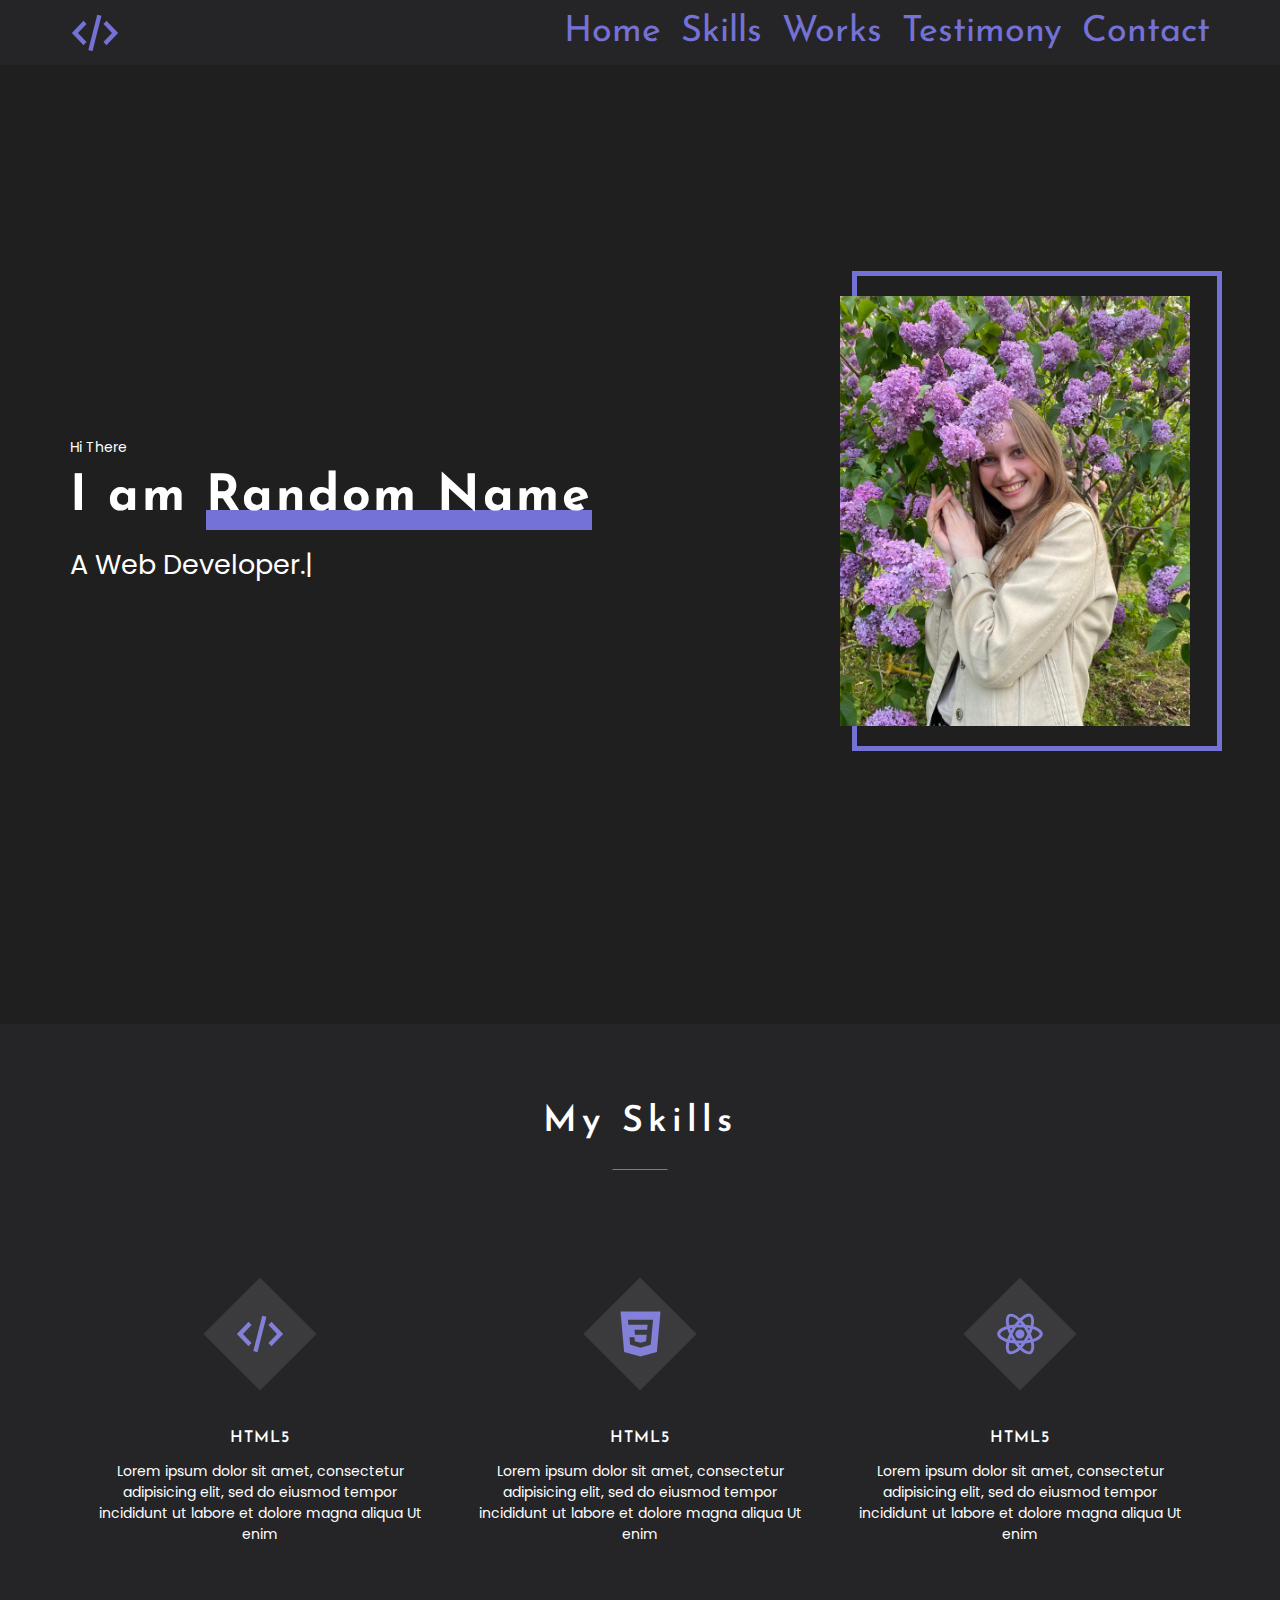
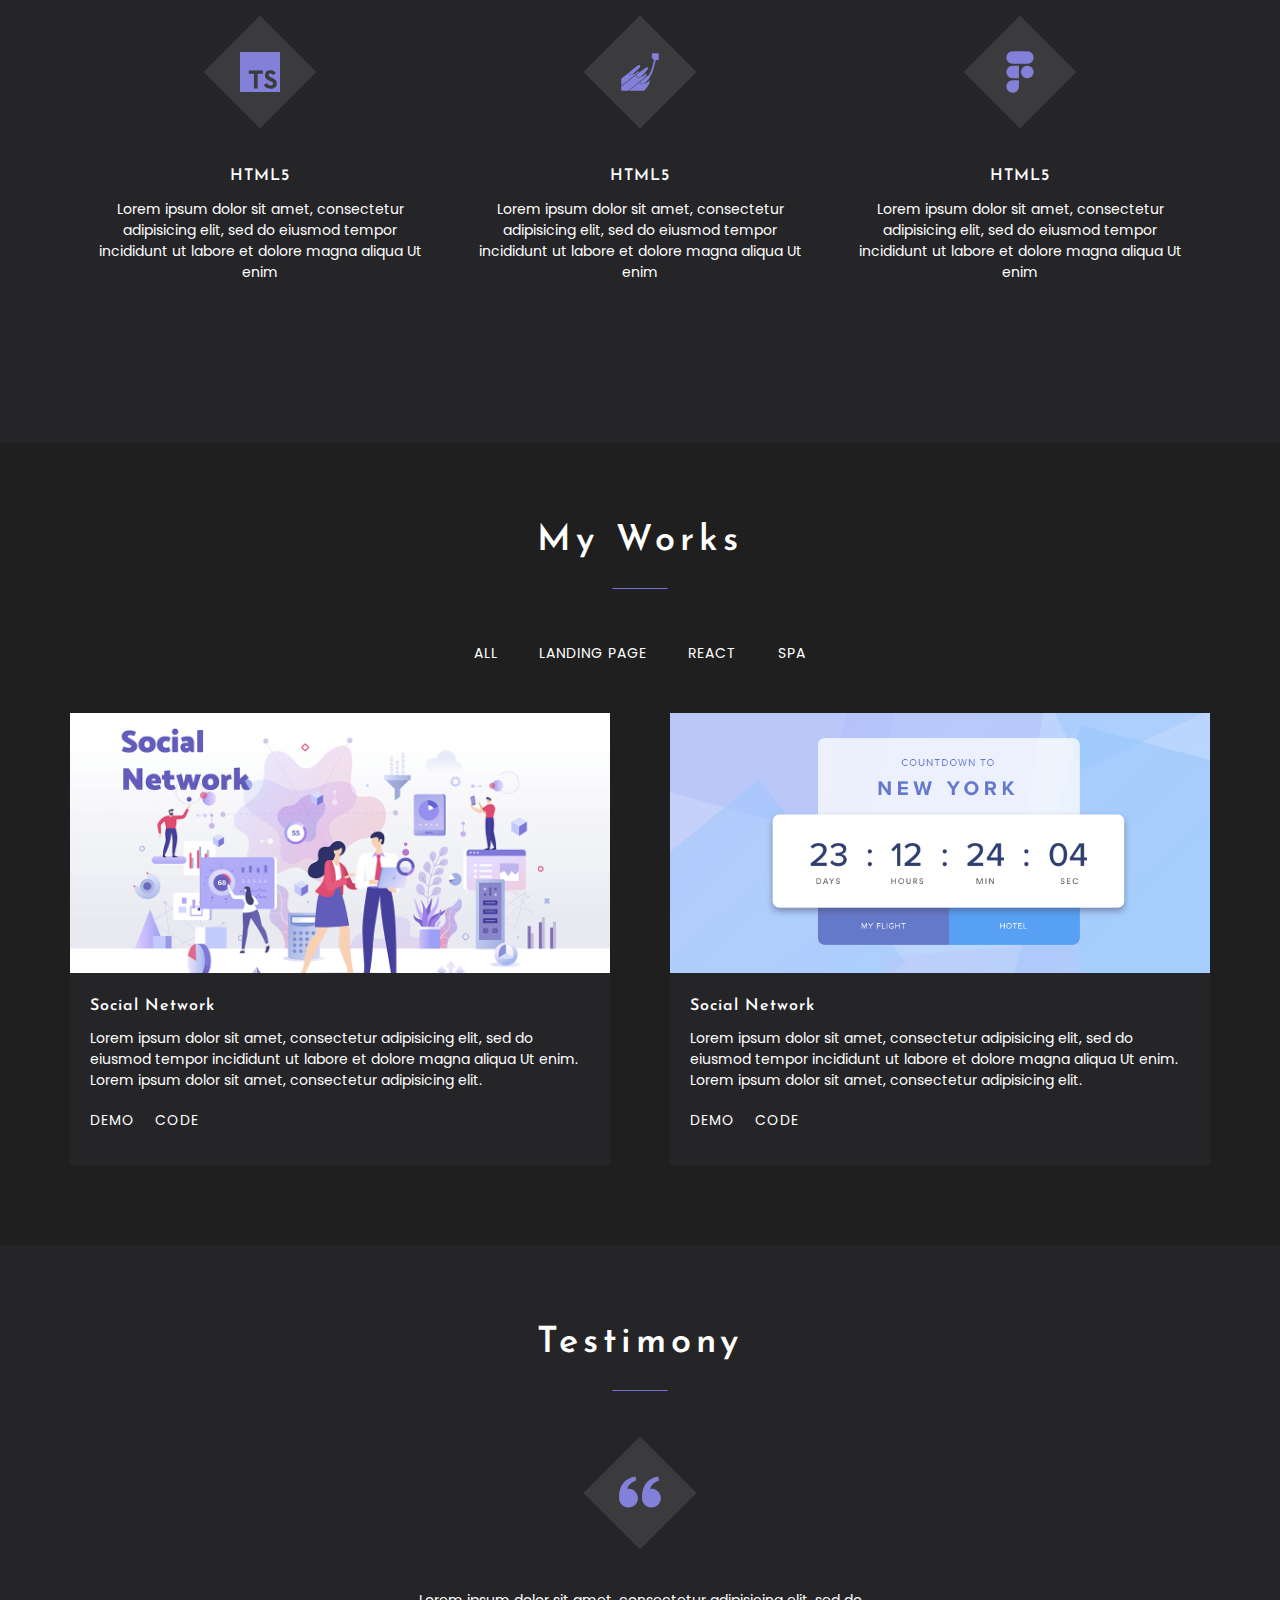
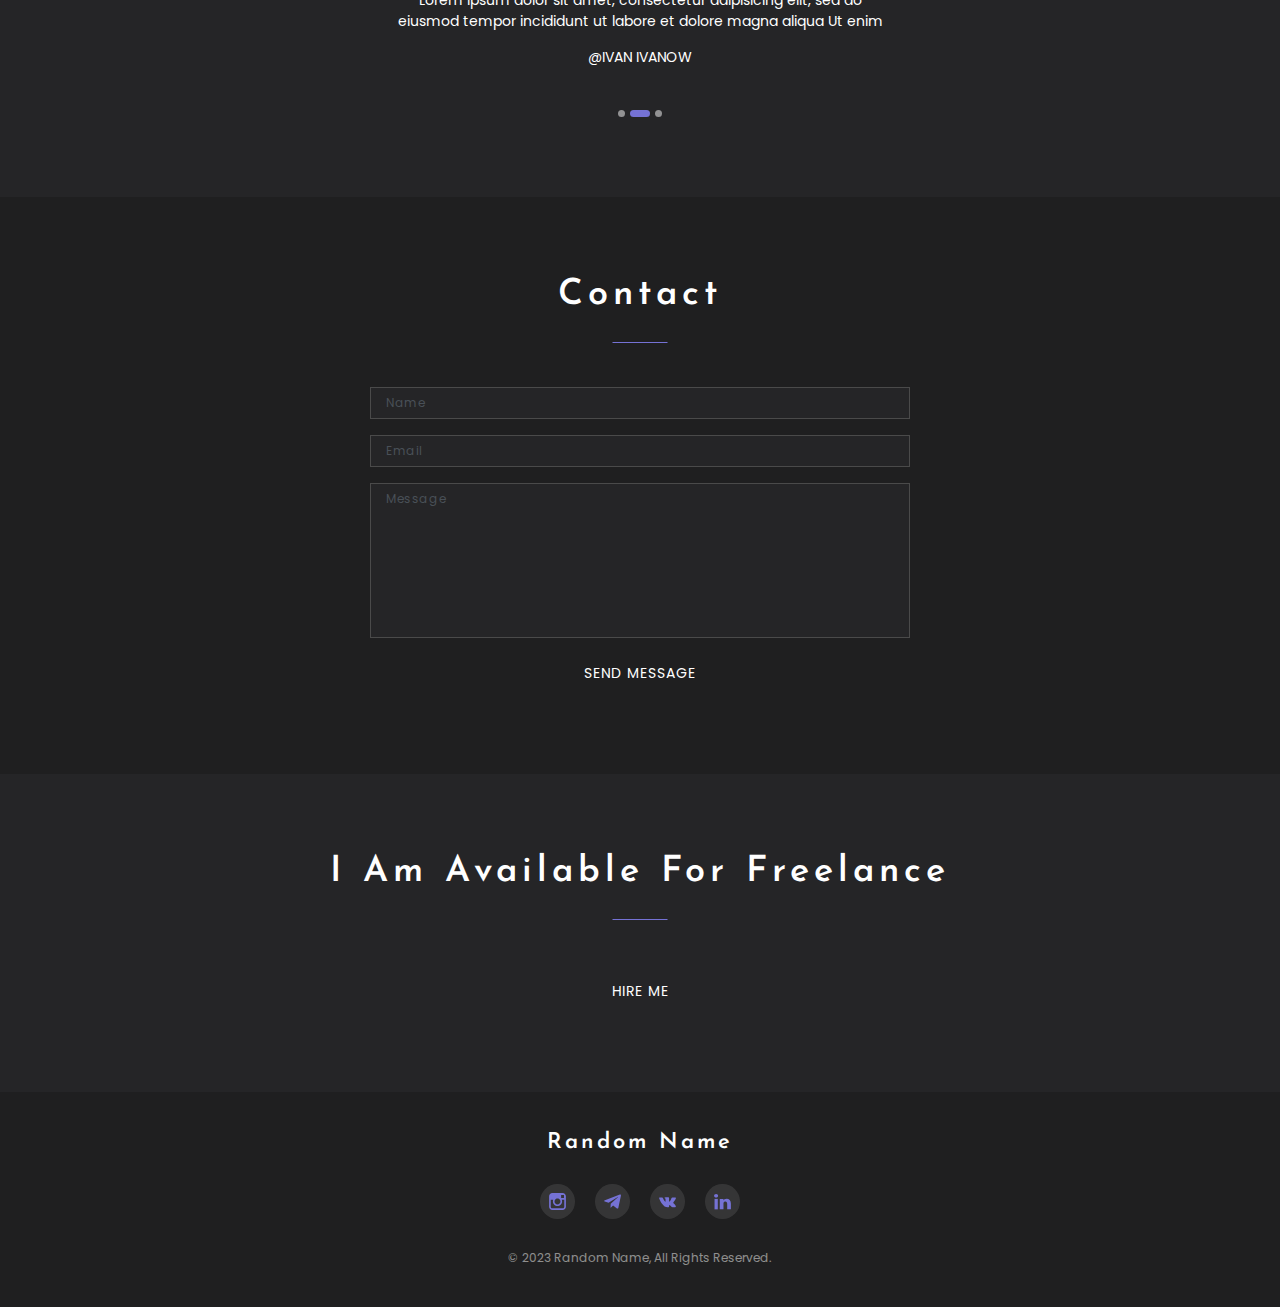
<file: native-css-html/BEM/index.html>
<!DOCTYPE html>
<html lang="en">
    <head>
        <meta charset="UTF-8">
        <meta name="viewport" content="width=360, initial-scale=1.0">

        <link rel="preconnect" href="https://fonts.googleapis.com">
        <link rel="preconnect" href="https://fonts.gstatic.com" crossorigin>
        <link href="https://fonts.googleapis.com/css2?family=Josefin+Sans:wght@400;600;700&family=Poppins&display=swap" rel="stylesheet">

        <link rel="stylesheet" href="css/normalize.css">
        <link rel="stylesheet" href="css/style.css">

        <title>Portfolio</title>
    </head>
    <body>
        <header class="header">
            <div class="container header__container">
                <button class="burger-menu-button header__burger-menu-button">
                    <span class="burger-menu-button__middle-line"></span>
                </button>
                <div class="header__desktop-menu-wrapper">
                    <a href="#" class="logo">
                        <svg viewBox="0 0 50 50" class="svg-icon">
                            <use href="./assets/sprite.svg#logo"/>
                        </svg>
                    </a>
                    <nav class="navigation header__navigation">
                        <ul class="list list_colgap_20">
                            <li class="list__item list__item_decorate_header-nav-menu-mask">
                                <a href="#" class="list__link list__link_decorate_header-nav-menu-mask">
                                    Home
                                    <span class="list__header-nav-menu-mask_top">Home</span>
                                    <span class="list__header-nav-menu-mask_top list__header-nav-menu-mask_bottom">
                                        <span class="list__header-nav-menu-mask_inner">
                                            Home
                                        </span>
                                    </span>
                                </a>
                            </li>
                            <li class="list__item list__item_decorate_header-nav-menu-mask">
                                <a href="#" class="list__link list__link_decorate_header-nav-menu-mask">
                                    Skills
                                    <span class="list__header-nav-menu-mask_top">Skills</span>
                                    <span class="list__header-nav-menu-mask_top list__header-nav-menu-mask_bottom">
                                        <span class="list__header-nav-menu-mask_inner">
                                            Skills
                                        </span>
                                    </span>
                                </a>
                            </li>
                            <li class="list__item list__item_decorate_header-nav-menu-mask">
                                <a href="#" class="list__link list__link_decorate_header-nav-menu-mask">
                                    Works
                                    <span class="list__header-nav-menu-mask_top">Works</span>
                                    <span class="list__header-nav-menu-mask_top list__header-nav-menu-mask_bottom">
                                        <span class="list__header-nav-menu-mask_inner">
                                            Works
                                        </span>
                                    </span>
                                </a>
                            </li>
                            <li class="list__item list__item_decorate_header-nav-menu-mask">
                                <a href="#" class="list__link list__link_decorate_header-nav-menu-mask">
                                    Testimony
                                    <span class="list__header-nav-menu-mask_top">Testimony</span>
                                    <span class="list__header-nav-menu-mask_top list__header-nav-menu-mask_bottom">
                                        <span class="list__header-nav-menu-mask_inner">
                                            Testimony
                                        </span>
                                    </span>
                                </a>
                            </li>
                            <li class="list__item list__item_decorate_header-nav-menu-mask">
                                <a href="#" class="list__link list__link_decorate_header-nav-menu-mask">
                                    Contact
                                    <span class="list__header-nav-menu-mask_top">Contact</span>
                                    <span class="list__header-nav-menu-mask_top list__header-nav-menu-mask_bottom">
                                        <span class="list__header-nav-menu-mask_inner">
                                            Contact
                                        </span>
                                    </span>
                                </a>
                            </li>
                        </ul>
                    </nav>
                </div>
            </div>
        </header>
        <section class="main">
            <div class="container main__container">
                <div class="main__text-content">
                    <span class="main__greeting">Hi There</span>
                    <p class="main__name">I am <span class="main__name-wrapper">Random Name</span></p>
                    <h1 class="main__title">A Web Developer.|</h1>
                </div>
                <div class="main__img-wrapper">
                    <img class="main__img" src="./assets/main_image.jpg" alt="">
                </div>
            </div>
        </section>
        <section class="skills">
            <div class="container">
                <h2 class="heading heading_decorate_underline">My Skills</h2>
                <div class="skills__inner">
                    <div class="section-entry skills__section-entry">
                        <a class="logo logo_background-shape_square">
                            <svg viewBox="0 0 50 50" class="svg-icon">
                                <use href="./assets/sprite.svg#logo"/>
                            </svg>
                        </a>
                        <h3 class="heading section-entry__heading section-entry__heading_text-style_skill section-entry__heading_text-style_work section-entry__heading_margin_skill">HTML5</h3>
                        <p class="section-entry__descr">Lorem ipsum dolor sit amet, consectetur adipisicing elit, sed do eiusmod tempor incididunt ut labore et dolore magna aliqua Ut enim</p>
                    </div>
                    <div class="section-entry skills__section-entry">
                        <a class="logo logo_background-shape_square">
                            <svg viewBox="0 0 50 50" class="svg-icon">
                                <use href="./assets/sprite.svg#CSS"/>
                            </svg>
                        </a>
                        <h3 class="heading section-entry__heading section-entry__heading_text-style_skill section-entry__heading_text-style_work section-entry__heading_margin_skill">HTML5</h3>
                        <p class="section-entry__descr">Lorem ipsum dolor sit amet, consectetur adipisicing elit, sed do eiusmod tempor incididunt ut labore et dolore magna aliqua Ut enim</p>
                    </div>
                    <div class="section-entry skills__section-entry">
                        <a class="logo logo_background-shape_square">
                            <svg viewBox="0 0 50 50" class="svg-icon">
                                <use href="./assets/sprite.svg#react"/>
                            </svg>
                        </a>
                        <h3 class="heading section-entry__heading section-entry__heading_text-style_skill section-entry__heading_text-style_work section-entry__heading_margin_skill">HTML5</h3>
                        <p class="section-entry__descr">Lorem ipsum dolor sit amet, consectetur adipisicing elit, sed do eiusmod tempor incididunt ut labore et dolore magna aliqua Ut enim</p>
                    </div>
                    <div class="section-entry skills__section-entry">
                        <a class="logo logo_background-shape_square">
                            <svg viewBox="0 0 50 50" class="svg-icon">
                                <use href="./assets/sprite.svg#ts"/>
                            </svg>
                        </a>
                        <h3 class="heading section-entry__heading section-entry__heading_text-style_skill section-entry__heading_text-style_work section-entry__heading_margin_skill">HTML5</h3>
                        <p class="section-entry__descr">Lorem ipsum dolor sit amet, consectetur adipisicing elit, sed do eiusmod tempor incididunt ut labore et dolore magna aliqua Ut enim</p>
                    </div>
                    <div class="section-entry skills__section-entry">
                        <a class="logo logo_background-shape_square">
                            <svg viewBox="0 0 50 50" class="svg-icon">
                                <use href="./assets/sprite.svg#styled"/>
                            </svg>
                        </a>
                        <h3 class="heading section-entry__heading section-entry__heading_text-style_skill section-entry__heading_text-style_work section-entry__heading_margin_skill">HTML5</h3>
                        <p class="section-entry__descr">Lorem ipsum dolor sit amet, consectetur adipisicing elit, sed do eiusmod tempor incididunt ut labore et dolore magna aliqua Ut enim</p>
                    </div>
                    <div class="section-entry skills__section-entry">
                        <a class="logo logo_background-shape_square">
                            <svg viewBox="0 0 50 50" class="svg-icon">
                                <use href="./assets/sprite.svg#figma"/>
                            </svg>
                        </a>
                        <h3 class="heading section-entry__heading section-entry__heading_text-style_skill section-entry__heading_text-style_work section-entry__heading_margin_skill">HTML5</h3>
                        <p class="section-entry__descr">Lorem ipsum dolor sit amet, consectetur adipisicing elit, sed do eiusmod tempor incididunt ut labore et dolore magna aliqua Ut enim</p>
                    </div>
                </div>
            </div>
        </section>
        <section class="my-works">
            <div class="container">
                <h2 class="heading heading_decorate_underline">My Works</h2>
                <ul class="list my-works__list">
                    <li class="list__item">
                        <a href="#" class="button button_active_underlined button_active_long-underline list__button list__button_underline_works-menu">ALL</a>
                    </li>
                    <li class="list__item">
                        <a href="#" class="button button_active_underlined button_active_long-underline list__button list__button_underline_works-menu">LANDING PAGE</a>
                    </li>
                    <li class="list__item">
                        <a href="#" class="button button_active_underlined button_active_long-underline list__button list__button_underline_works-menu">REACT</a>
                    </li>
                    <li class="list__item">
                        <a href="#" class="button button_active_underlined button_active_long-underline list__button list__button_underline_works-menu">SPA</a>
                    </li>
                </ul>
                <div class="my-works__inner">
                    <div class="section-entry my-works__section-entry">
                        <div class="section-entry__overlay-wrapper">
                            <img class="section-entry__image" src="./assets/people.png" alt="" >
                            <button class="button section-entry__button">VIEW PROJECT</button>
                        </div>
                        <div class="section-entry__inner">
                            <h3 class="heading section-entry__heading section-entry__heading_text-style_skill">Social Network</h3>
                            <p class="section-entry__descr section-entry__descr_margin_work section-entry__descr_text-align_l">Lorem ipsum dolor sit amet, consectetur adipisicing elit, sed do eiusmod tempor incididunt ut labore et dolore magna aliqua Ut enim. Lorem ipsum dolor sit amet, consectetur adipisicing elit.</p>
                            <nav class="section-entry__work-navigation">
                                <ul class="list list_colgap_20">
                                    <li class="list__item">
                                        <a href="#" class="button button_active_underlined list__button_underline_work">DEMO</a>
                                    </li> 
                                    <li class="list__item">
                                        <a href="#" class="button button_active_underlined list__button_underline_work">CODE</a>
                                    </li> 
                                </ul>
                            </nav>
                        </div>
                    </div>
                    <div class="section-entry my-works__section-entry">
                        <div class="section-entry__overlay-wrapper">
                            <img class="section-entry__image" src="./assets/time.png" alt="" >
                            <button class="button section-entry__button">VIEW PROJECT</button>
                        </div>
                        <div class="section-entry__inner">
                            <h3 class="heading section-entry__heading section-entry__heading_text-style_skill">Social Network</h3>
                            <p class="section-entry__descr section-entry__descr_margin_work section-entry__descr_text-align_l">Lorem ipsum dolor sit amet, consectetur adipisicing elit, sed do eiusmod tempor incididunt ut labore et dolore magna aliqua Ut enim. Lorem ipsum dolor sit amet, consectetur adipisicing elit.</p>
                            <nav class="section-entry__work-navigation">
                                <ul class="list list_colgap_20">
                                    <li class="list__item">
                                        <a href="#" class="button button_active_underlined list__button_underline_work">DEMO</a>
                                    </li> 
                                    <li class="list__item">
                                        <a href="#" class="button button_active_underlined list__button_underline_work">CODE</a>
                                    </li> 
                                </ul>
                            </nav>
                        </div>
                    </div>
                </div>
            </div>
        </section>
        <section class="testimony">
            <div class="container testimony__container">
                <h2 class="heading testimony__heading heading_decorate_underline">Testimony</h2>
                <div class="slider testimony__slider">
                    <div class="section-entry">
                        <a class="logo logo_background-shape_square">
                            <svg viewBox="0 0 50 50" class="svg-icon">
                                <use href="./assets/sprite.svg#quote"/>
                            </svg>
                        </a>
                        <p class="section-entry__descr section-entry__descr_margin_slider">Lorem ipsum dolor sit amet, consectetur adipisicing elit, sed do eiusmod tempor incididunt ut labore et dolore magna aliqua Ut enim</p>
                        <span class="section-entry__slide-author">
                            @IVAN IVANOW
                        </span>
                    </div>
                    <div class="slider__dots">
                        <span class="slider__dot"></span>
                        <span class="slider__dot slider__dot_active"></span>
                        <span class="slider__dot"></span>
                    </div>
                </div>
            </div>
        </section>
        <section class="contact">
            <div class="container">
                <h2 class="heading heading_decorate_underline">Contact</h2>
                <form class="contact-form contact__contact-form">
                    <fieldset class="contact-form__fieldset">
                        <input type="text" class="text-field" placeholder="Name">
                        <input type="text" class="text-field" placeholder="Email">
                        <textarea class="text-field contact-form__text-area" placeholder="Message"></textarea>                    
                    </fieldset>
                    <button class="button button_active_underlined contact-form__button">SEND MESSAGE</button>
                </form>
            </div>
        </section>
        <section class="freelance">
            <div class="container">
                <h2 class="heading freelance__heading heading_decorate_underline">I Am Available For Freelance</h2>
                <button class="button button_active_underlined button_active_long-underline freelance__button">HIRE ME</button>
            </div>
        </section>
        <footer class="footer">
            <h2 class="heading footer__heading">Random Name</h2>
            <ul class="list list_colgap_20 footer__list">
                <li class="list__item">
                    <a href="#" class="logo logo_background-shape_circle">
                        <svg viewBox="0 0 21 21" class="svg-icon logo__svg-icon logo__svg-icon_size_s logo__svg-icon_fill_current">
                            <use href="./assets/sprite.svg#instagram"/>
                        </svg>
                    </a>
                </li>
                <li class="list__item">
                    <a href="#" class="logo logo_background-shape_circle">
                        <svg viewBox="0 0 21 21" class="svg-icon logo__svg-icon logo__svg-icon_size_s logo__svg-icon_fill_current">
                            <use href="./assets/sprite.svg#telegram"/>
                        </svg>
                    </a>
                </li>
                <li class="list__item">
                    <a href="#" class="logo logo_background-shape_circle">
                        <svg viewBox="0 0 21 21" class="svg-icon logo__svg-icon logo__svg-icon_size_s logo__svg-icon_fill_current">
                            <use href="./assets/sprite.svg#vk"/>
                        </svg>
                    </a>
                </li>
                <li class="list__item">
                    <a href="#" class="logo logo_background-shape_circle">
                        <svg viewBox="0 0 21 21" class="svg-icon logo__svg-icon logo__svg-icon_size_s logo__svg-icon_fill_current">
                            <use href="./assets/sprite.svg#linkedin"/>
                        </svg>
                    </a>
                </li>
            </ul>
            <p class="footer__outro-text">
                © 2023 Random Name, All Rights Reserved.
            </p>
        </footer>
    </body>
</html>
</file>
<file: native-css-html/BEM/css/style.css>
@import '../components/container/container.css';

@import '../components/text-field/text-field.css';

@import '../components/heading/heading.css';
@import '../components/heading/_decorate/_underline.css';

@import '../components/svg-icon/svg-icon.css';
@import '../components/close-button/close-button.css';

@import '../components/header/header.css';
@import '../components/header/__container/header__container.css';
@import '../components/header/__burger-menu-button/header__burger-menu-button.css';
@import '../components/header/__desktop-menu-wrapper/header__desktop-menu-wrapper.css';
@import '../components/header/__navigation/header__navigation.css';

@import '../components/list/list.css';
@import '../components/list/_colgap/list_colgap_20.css';
@import '../components/list/__button/_underline/list__button_underline_work.css';
@import '../components/list/__button/_underline/list__button_underline_works-menu.css';

@import '../components/list/__item/_decorate/list__item_decorate_header-nav-menu-mask.css';
@import '../components/list/__link/_decorate/list__link_decorate_header-nav-menu-mask.css';
@import '../components/list/__header-nav-menu-mask/_top/list__header-nav-menu-mask_top.css';
@import '../components/list/__header-nav-menu-mask/_bottom/list__header-nav-menu-mask_bottom.css';
@import '../components/list/__header-nav-menu-mask/_inner/list__header-nav-menu-mask_inner.css';

@import '../components/section-entry/section-entry.css';
@import '../components/section-entry/__heading/_text-style/section-entry__heading_text-style_skill.css';
@import '../components/section-entry/__descr/section-entry__descr.css';
@import '../components/section-entry/__heading/_margin/section-entry__heading_margin_skill.css';
@import '../components/section-entry/_padding/section-entry_padding_skill.css';
@import '../components/section-entry/__descr/_margin/section-entry__descr_margin_slider.css';
@import '../components/section-entry/__image/section-entry__image.css';
@import '../components/section-entry/__descr/_text-style/section-entry__descr_text-align_l.css';
@import '../components/section-entry/__inner/section-entry__inner.css';
@import '../components/section-entry/__descr/_margin/section-entry__descr_margin_work.css';
@import '../components/section-entry/__overlay-wrapper/section-entry__overlay-wrapper.css';
@import '../components/section-entry/__button/section-entry__button.css';

@import '../components/contact-form/__fieldset/contact-form__fieldset.css';
@import '../components/contact-form/__button/contact-form__button.css';

@import '../components/button/button.css';
@import '../components/button/_active/button_active_underlined.css';
@import '../components/button/_active/button_active_long-underline.css';

@import '../components/contact-form/contact-form.css';
@import '../components/contact-form/__text-area/contact-form__text-area.css';

@import '../components/burger-menu-button/burger-menu-button.css';
@import '../components/burger-menu-button/__middle-line/burger-menu-button__middle-line.css';

@import '../components/icon-button/__svg-icon/_size/icon-button__svg-icon_size_s.css';

@import '../components/logo/logo.css';
@import '../components/logo/__svg-icon/_fill/logo__svg-icon_fill_current.css';
@import '../components/logo/__svg-icon/_size/logo__svg-icon_size_s.css';
@import '../components/logo/_background-shape/logo_background-shape_square.css';
@import '../components/logo/_background-shape/logo_background-shape_circle.css';

@import '../components/footer/footer.css';
@import '../components/footer/__heading/footer__heading.css';
@import '../components/footer/__list/footer__list.css';
@import '../components/footer/__text/footer__outro-text.css';

@import '../components/freelance/freelance.css';
@import '../components/freelance/__button/freelance__button.css';

@import '../components/contact/contact.css';
@import '../components/contact/__form/contact__form.css';

@import '../components/slider/__dot/slider__dot.css';
@import '../components/slider/__dot/_active/slider__dot_active.css';
@import '../components/slider/__dots/slider__dots.css';

@import '../components/testimony/_heading/testimony__heading.css';
@import '../components/testimony/__slider/testimony__slider.css';

@import '../components/my-works/__list/my-works__list.css';
@import '../components/my-works/__inner/my-works__inner.css';
@import '../components/my-works/__section-entry/my-works__section-entry.css';

@import '../components/skills/skills.css';
@import '../components/skills/__inner/skills__inner.css';
@import '../components/skills/__section-entry/skills__section-entry.css';

@import '../components/main/main.css';
@import '../components/main/__container/main__container.css';
@import '../components/main/__img/main__img.css';
@import '../components/main/__img-wrapper/main__img-wrapper.css';
@import '../components/main/__name/main__name.css';
@import '../components/main/__name-wrapper/main__name-wrapper.css';
@import '../components/main/__title/main__title.css';


/* || VARIABLES */
:root {
    /* Colors */
    --base-color: #7572D5;
    --base-color-text: #FFF;
    --base-color-background: #1f1f20;
    --base-color-background-90: #1f1f20E6;
    --alt-color-background: #252527;
    --field-stroke: #4A4A4A;
    --on-top-arrow-background: #000000;
    --placeholder-color: #495057;
    --social-icons-background: #FFFFFF1A;
    --slider-inactive-dot: #FFFFFF80;

    /* Animation */
    --transition-duration: 0.2s;
}

/* || GLOBAL STYLES */
*,
*::before,
*::after {
    box-sizing: border-box;
    margin: 0
}

body {
    font-family: Poppins, serif;
    font-size: 14px;
    line-height: 21px;
    font-weight: 400;
    font-style: normal;
    color: var(--base-color-text);
    background-color: var(--base-color-background);
}

a {
    text-decoration: none;
}

ul {
    padding: 0;
}

li {
    list-style: none;
}

button {
    cursor: pointer;
    display: inline-block;
    background-color: transparent;
    border: none;
    padding: 0;
}

fieldset {
    padding: 0;
    border: none;
}

section {
    padding: 80px 0 80px;
}

section:nth-child(odd) {
    background-color: var(--alt-color-background);
}

@media only screen and (width >= 768px) {
    .section-entry_padding_skill {
    }

    .header__burger-menu-button {
        display: none;
    }

    .header__desktop-menu-wrapper {
        display: contents;
    }

    .my-works__section-entry {
        max-width: 540px;
    }
 
    .my-works__inner {
        grid-template-columns: repeat(2, minmax(330px, 540px));
    }

    .main {
        padding: 231px 0 298px
    }

    .main__container {
        flex-direction: column;
        align-items: center;
    }

    .main__img {
        width: 350px;
        height: 430px;
    }

    .main__img-wrapper::before {
        height: 470px;
        width: 360px;
    }

    .main__name {
        font-size: 50px;
        line-height: 50px;
    }

    .heading_decorate_underline::after {
        bottom: -30px;
    }
}

@media only screen and (width >= 1030px) {
    .main__container {
        justify-content: space-between;
        flex-direction: row;
    }
}
</file>
